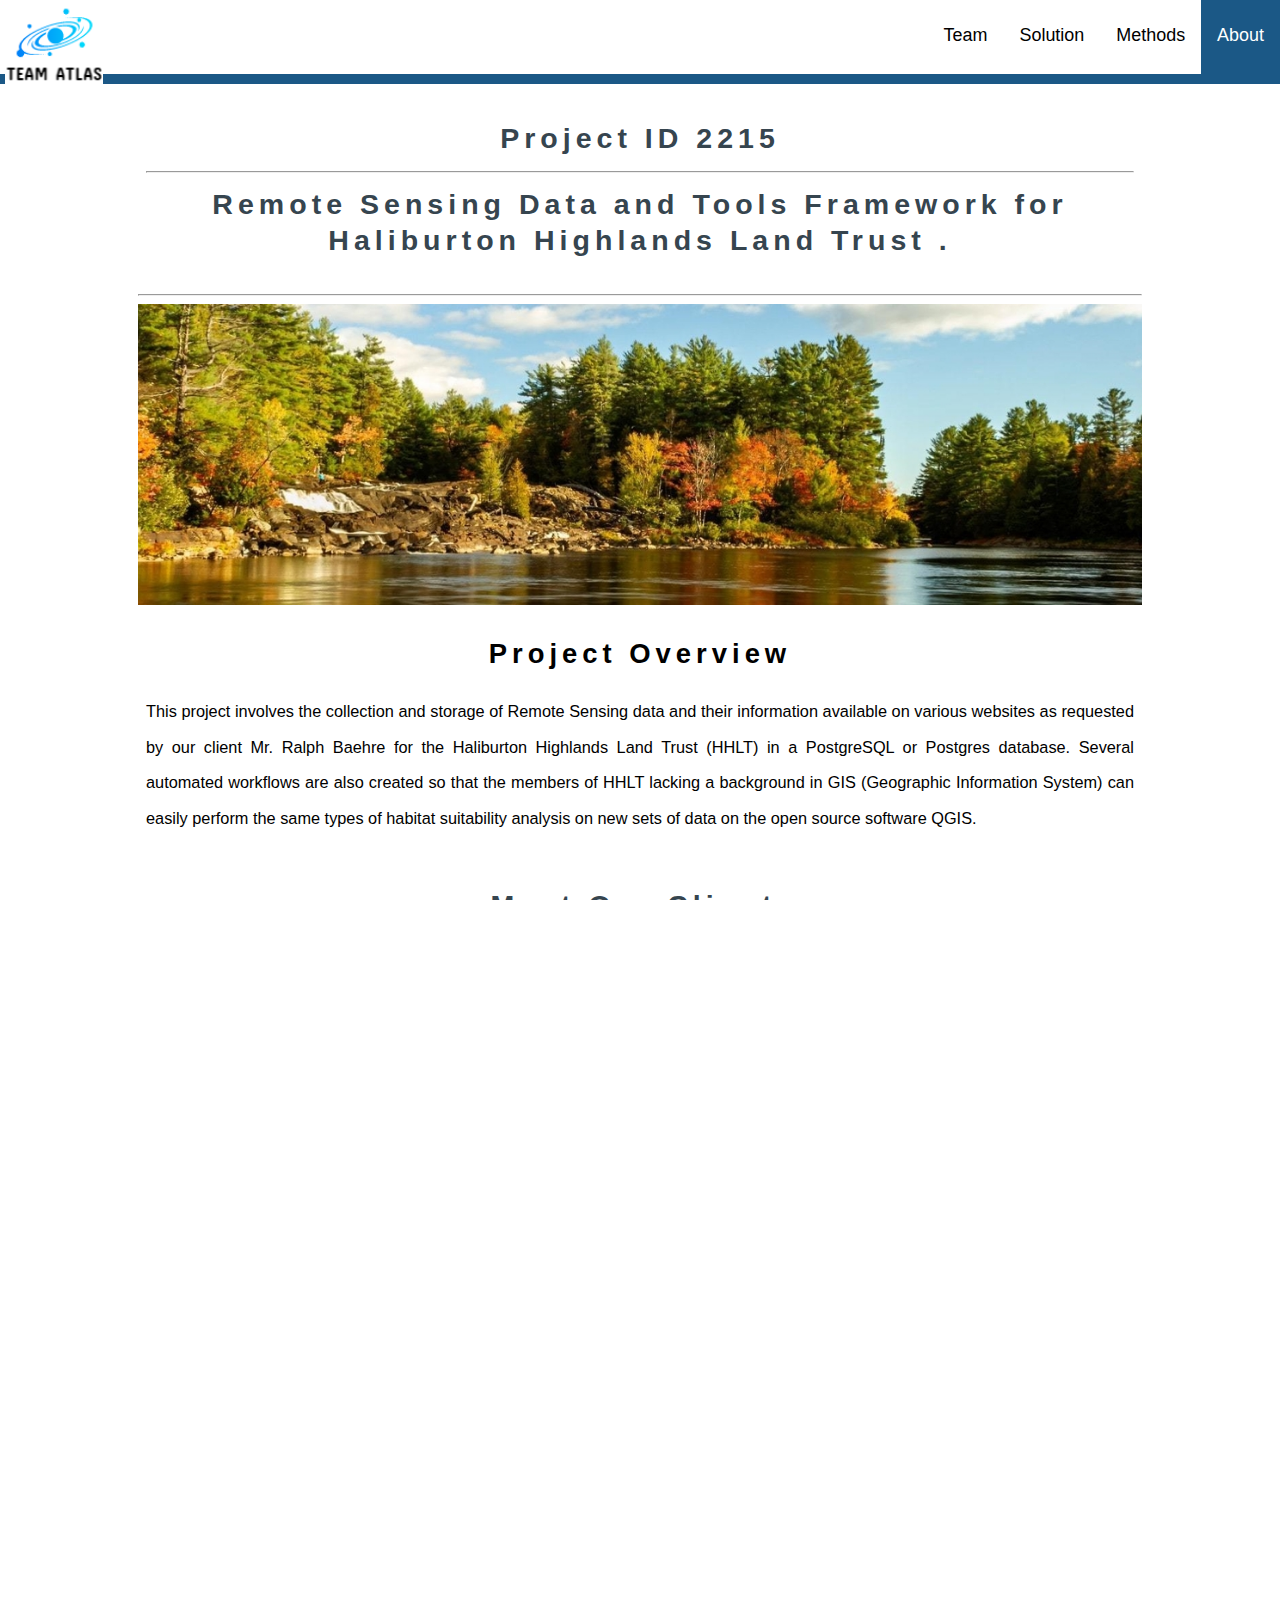
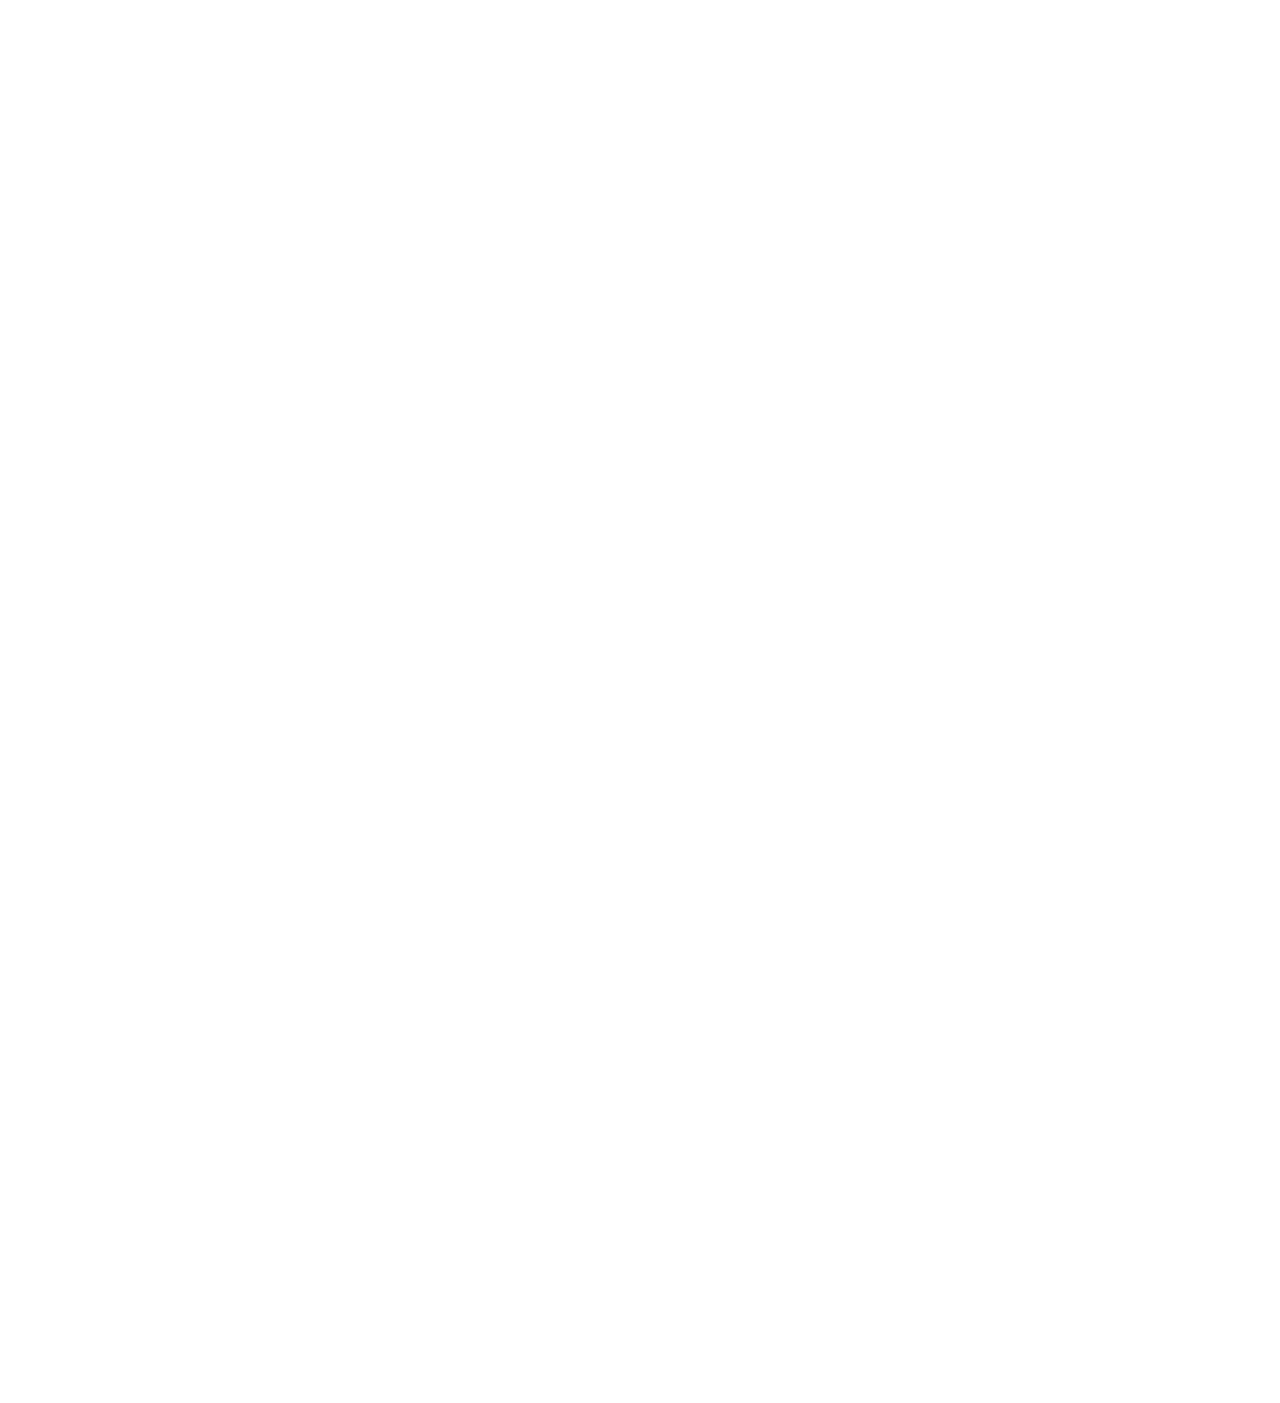
<file: index.html>
<!DOCTYPE html>
<html lang="en">
  <head>
  <title>Project 2215</title>
  <link rel="icon" type="image/png" href="images/atlasw.png"/>
  <meta charset="UTF-8">
  <meta name="title" content="Project ID 2215">
  <meta name="description" content="Collorative Project for Haliburton County, Remote Sensing Data and Tools Framework for Haliburton Highlands Land Trust .">
  <meta name="keywords" content="Remote Sensing, Automation, Database, Spatial Analysis, GIS, HHLT">
  <meta name="author" content="Bharat, Mansi Shah, Sunayana Sashikumar">
  <meta name="viewport" content="width=device-width, initial-scale=1">
  <!-- style sheet link --> 
  <link rel="stylesheet" href="CSS/style.css">  
</head>

<!-- beginning of the body -->
<!-- main -->
<main>
<body>
<!-- Basic template adopted here is from https://www.w3schools.com/w3css/w3css_web_tmp_catering.asp -->  
  <div class="logo"> 
    <!-- links user to the index.html page when the logo is clicked on. -->
    <a href="index.html"><img src="images/logo.png" alt="logo"></a> 
  </div>
  <!-- end of logo -->

  <!-- navigational bar -->
  <!-- sources: some elements for the nav bar are dervived from https://www.w3schools.com/howto/howto_js_topnav_responsive.asp -->
  <div class="topnav" id="myTopnav">
    <a href="index.html" class="active">About</a>
    <a href="methods.html">Methods</a>	  
    <a href="solution.html">Solution</a>
    <a href="team.html">Team</a>
    <!-- javascript for the nav bar on smaller screen devices. -->
    <!-- onlcick executes javascript when the button is clicked. -->
    <a href="javascript:void(0);" class="icon" onclick="myFunction()">&#9776;</a>
  </div>
<!-- end of navigational bar -->
 
<!-- beginning of page content -->
<!-- section -->
<section>

  <!-- Title section -->
  <div class="background">
    <h1>Project ID 2215 <hr> Remote Sensing Data and Tools Framework for Haliburton Highlands Land Trust .</h1>
   </div>
  <!-- end of Title section-->

<!-- line break -->
<hr>
  <!-- header image -->
  <div class="headerimg">
  </div>
  <!-- end of header image -->
 <div class="background">
	<h2>Project Overview</h2>
        <p>This project involves the collection and storage of Remote Sensing data and their information available on various websites as requested by our client Mr. Ralph Baehre for the Haliburton Highlands Land Trust (HHLT) 
	in a PostgreSQL or Postgres database. Several automated workflows are also created so that the members of HHLT lacking a background in GIS (Geographic Information System)
	can easily perform the same types of habitat suitability analysis on new sets of data on the open source software QGIS.</p>
  </div>	
  <!-- client section -->
  <div class="client">
    <h1>Meet Our Client.</h1>
    <!-- Logo -->
    <img src="images/client.png" alt="client">
	<p> <!--Source:https://www.haliburtoncounty.ca/en/index.aspx -->
	Haliburton County is the upper-tier municipal government that is comprised of four lower-tier municipalities.
    The County of Haliburton is over 4,000 square kilometres in size. Better known as the Haliburton Highlands, 
	it is one of the higher points on the Canadian Shield and is known for its beauty and over 500 lakes. 
	Ten percent of the county is located within Algonquin Park.The GIS department specialists that we were in contact with are R & C Baehre and Greg Wickware.</p>
    <p class="source">Source: County of Haliburton Website (https://www.haliburtoncounty.ca/en/index.aspx). </p>
  </div>
  <!-- end of client section -->

<!-- line break -->
<hr>

  <!-- studyarea section -->
  <!-- studyarea summary -->
  <div class="studyarea-summary">
    <h1>Location of Study Area.</h1>
    <p>The study area for this project covers the county of Haliburton
	extending Northward to include Algonquin Provincial Park and extending Southward to include Queen Elizabeth II Provincial Park as proposed by our client.
    </p>
  </div>
  <!-- end of studyarea summary -->

  <!-- link -->
  <div class="website">
    <div class="website-link">
      <a href="https://www.haliburtoncounty.ca/en/index.aspx">
      <img src="images/studyarea.png" alt="map">
      <p>Study Area Map</p>
    </a>
  </div>
  <!-- end of  link  -->
  </div>
  <!-- end of studyarea section -->

 <!-- Components section -->	
  <div class="component-container">
    <h1 class="component-heading">Our Major Project Components</h1>
    <div class="component-card-container">
        
        
        <div class="component-card">
            <img src="images/remote.png" alt="Remote Sensing">
            <h2>Remote Sensing</h2>
        </div>
	<div class="component-card">
            <img src="images/database.png" alt="Database">
            <h2>Spatial Database</h2>
        </div>
        <div class="component-card">
            <img src="images/spatial.png" alt="Spatial">
            <h2>Spatial Analysis</h2>
        </div>
	<div class="component-card">
            <img src="images/location.png" alt="Cartography">
            <h2>Cartographic Vizualization</h2>
        </div>    
	<div class="component-card">
            <img src="images/automation.png" alt="Automation">
            <h2>Automation Programming</h2>
        </div>
        
    </div>
</div>	
<!-- Components section -->
   
</section>
</main>
<!-- end of page content -->

<!-- footer -->
<footer class="footer">
    <p>&#169; Collaborative Project 2022 &#65073; Fleming College.</p>
</footer>
<!-- end of footer -->

<!-- javascript file -->
<script src="JS/javascript.js"></script>

<!-- end of body -->
</body>
<!-- end of html -->
</html>
</file>
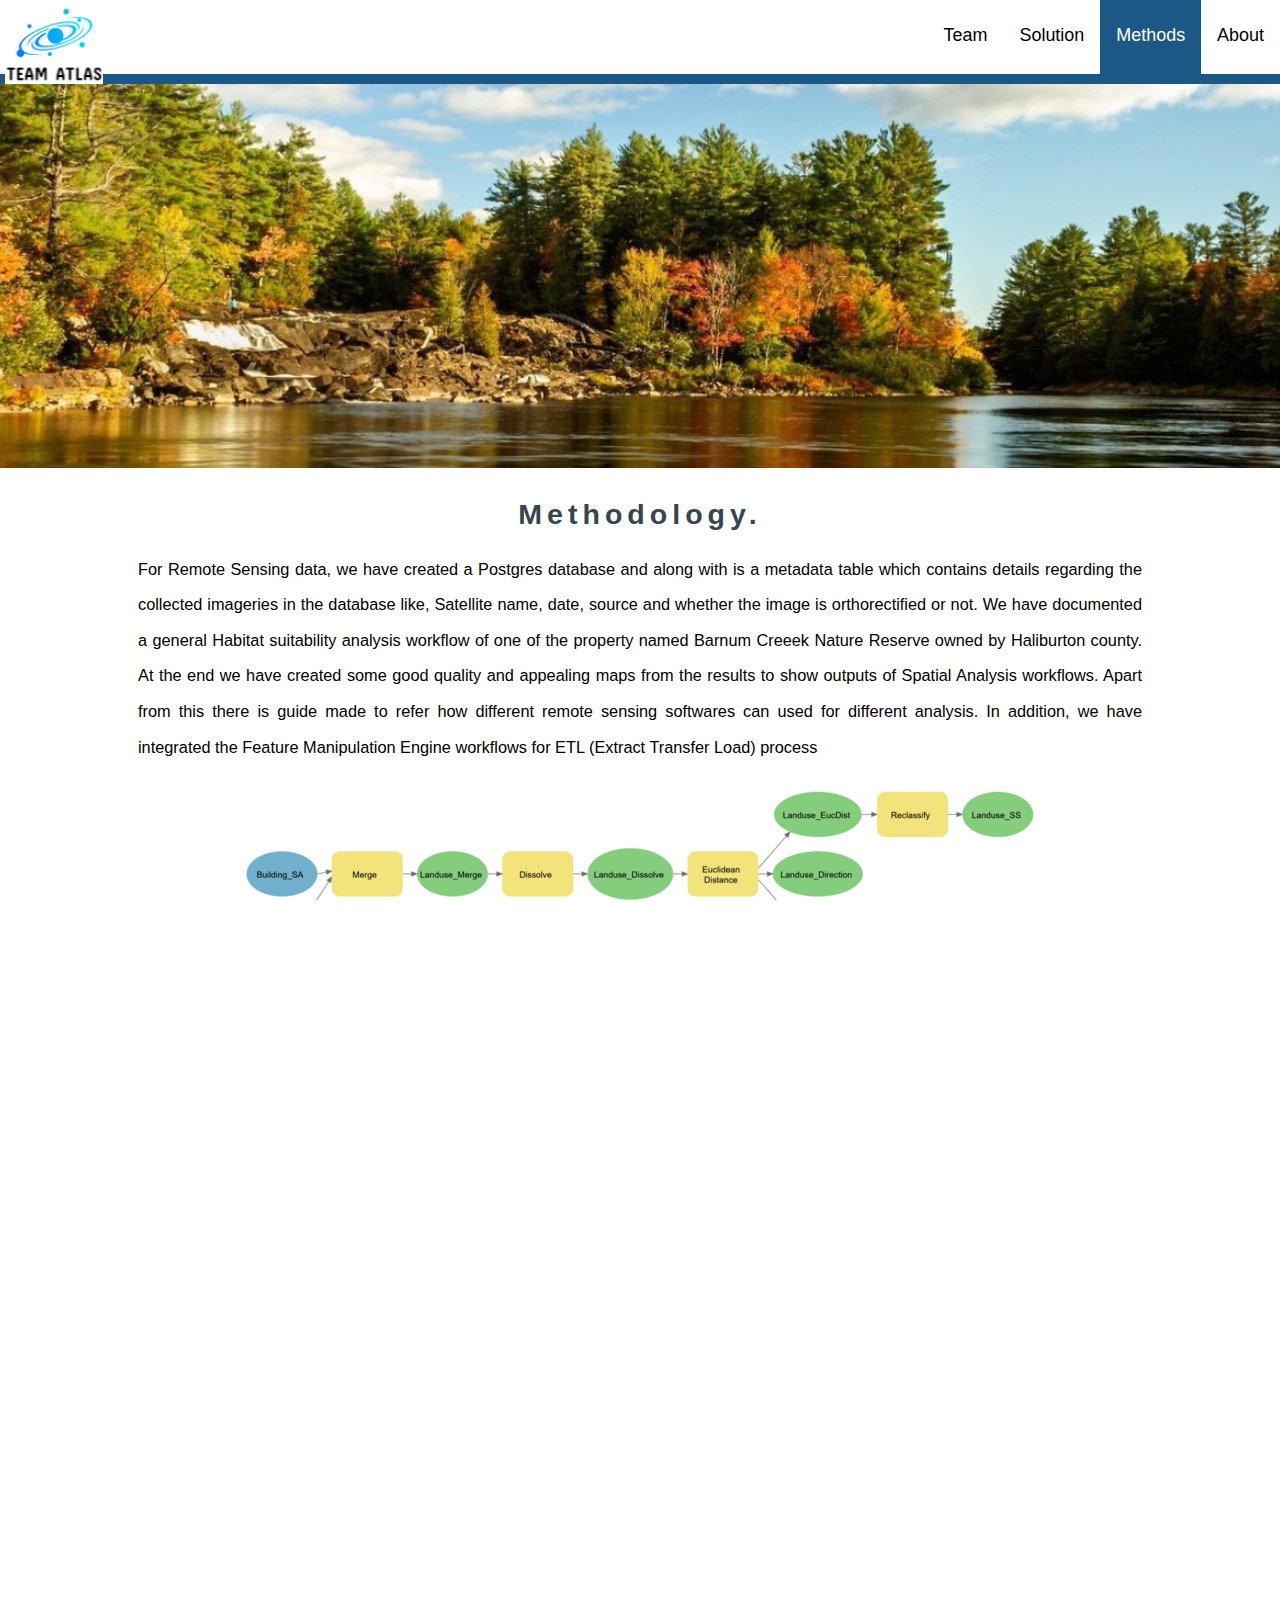
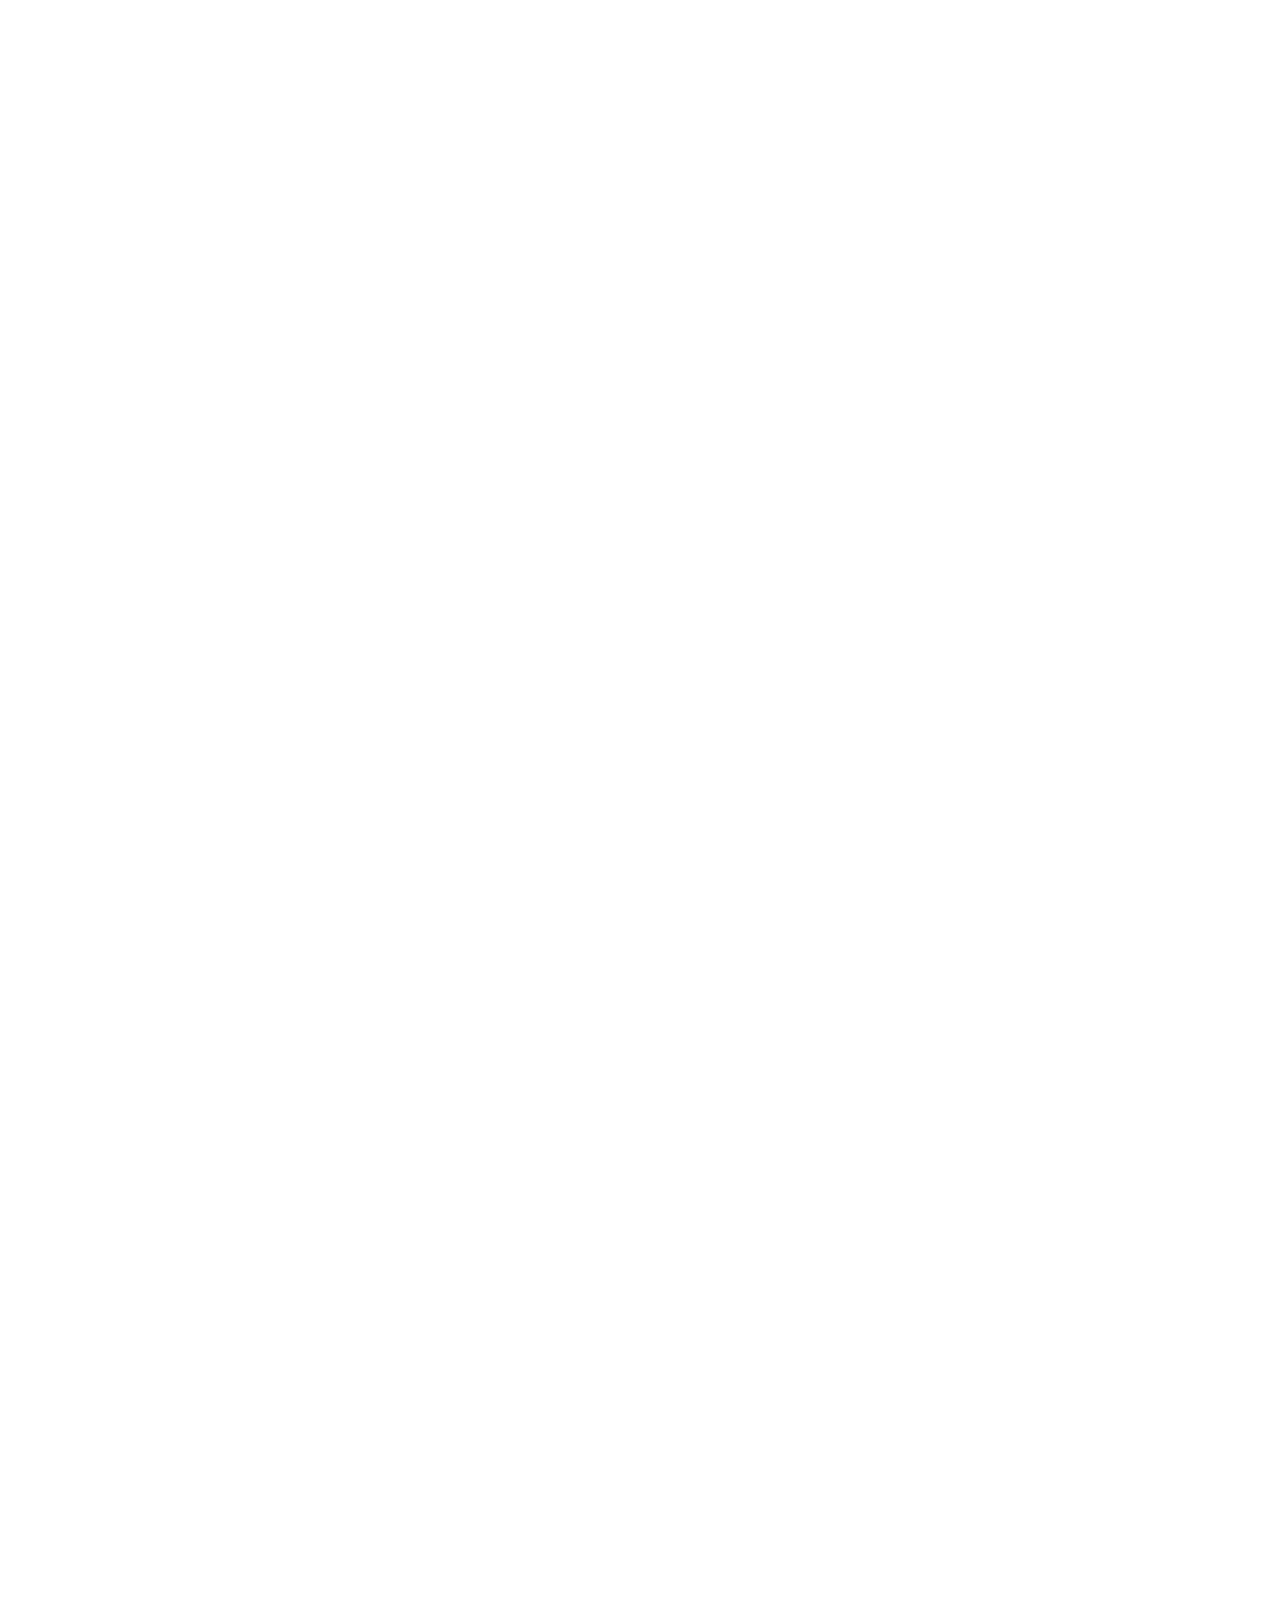
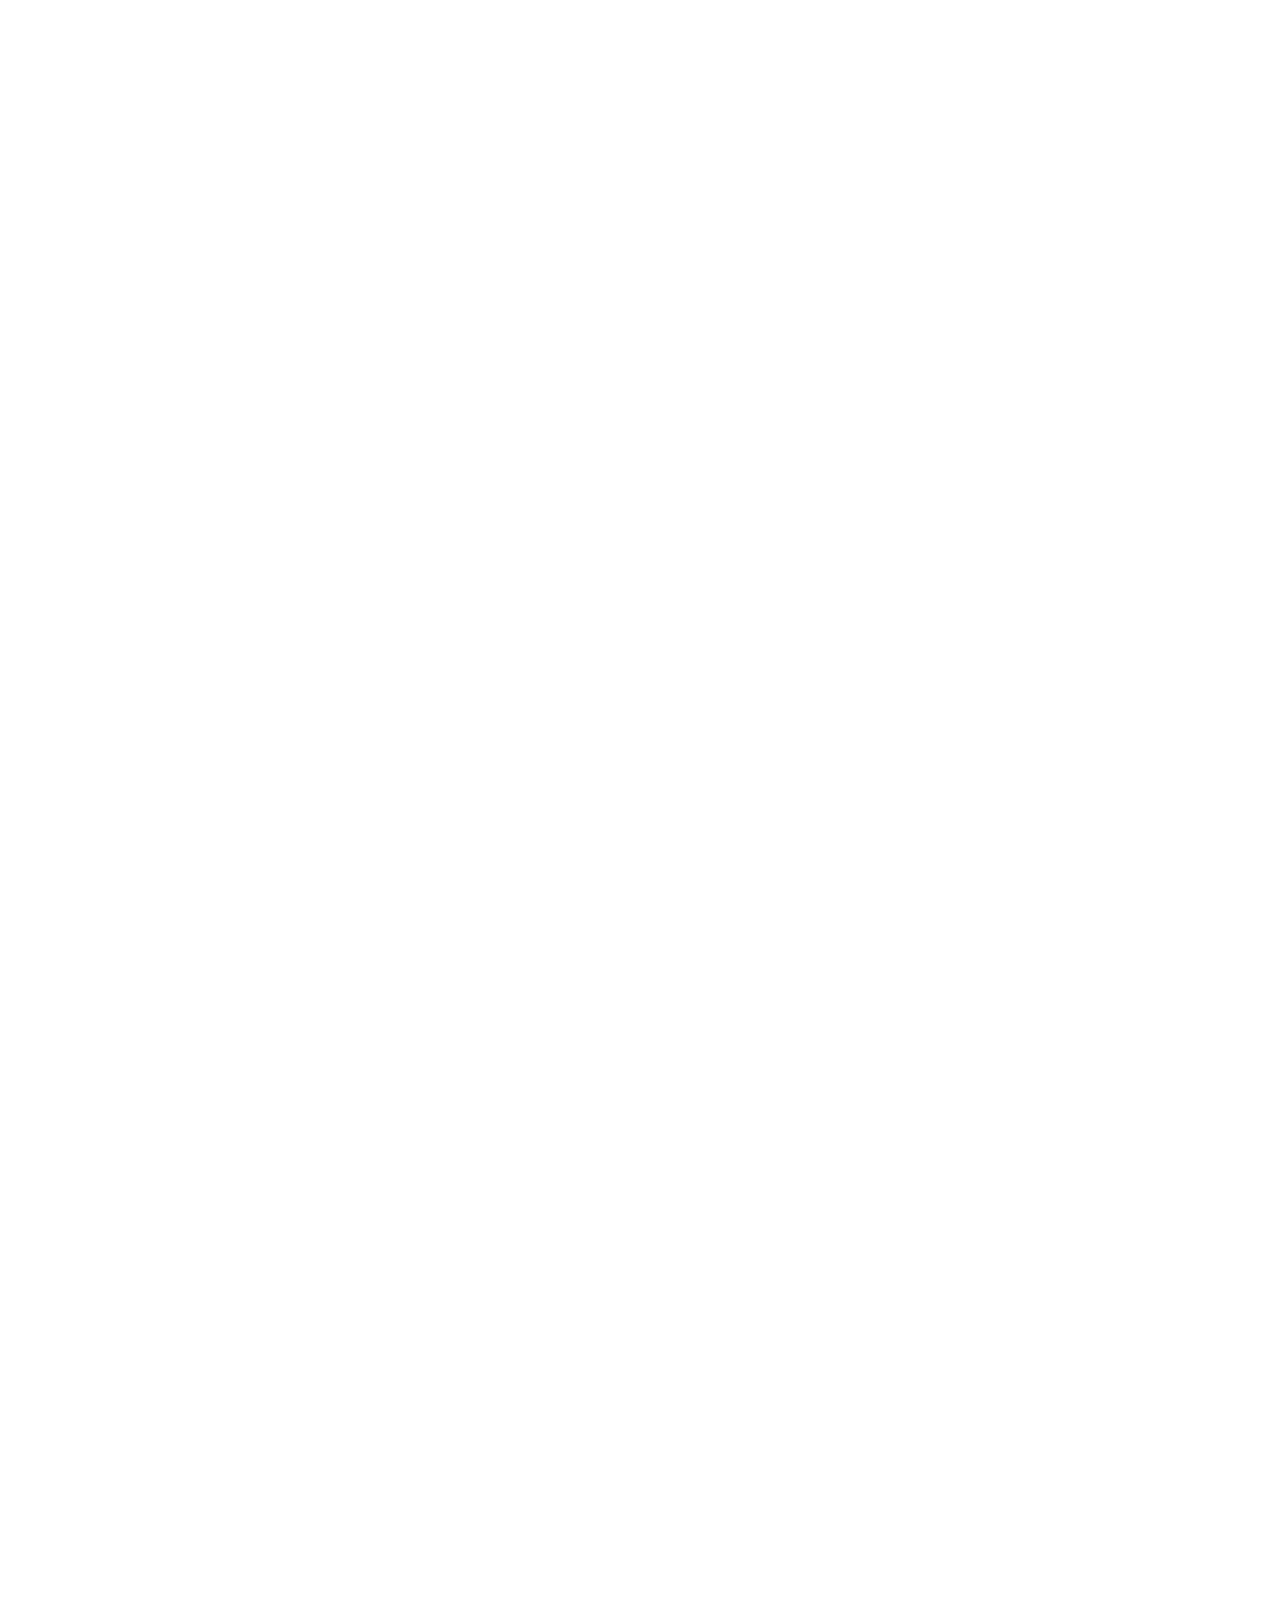
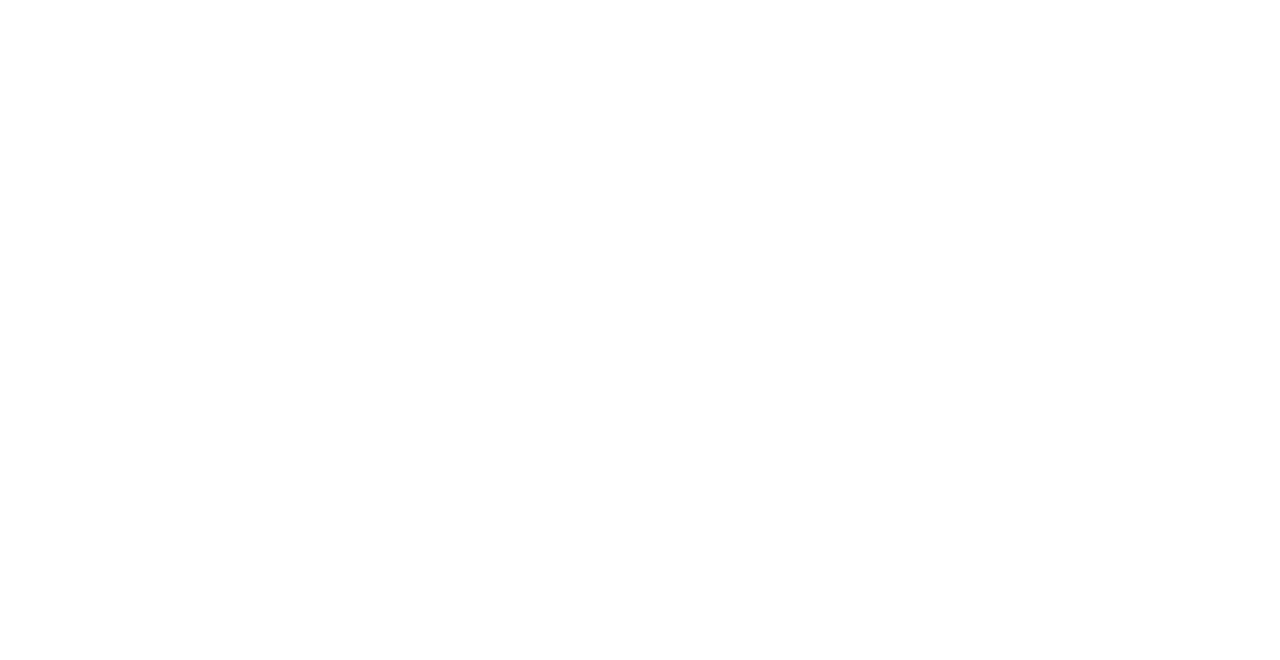
<file: methods.html>
<!DOCTYPE html>
<html lang="en">
  <head>
  <title>Project 2215</title>
  
  <link rel="icon" type="image/png" href="images/atlas.png"/>
  <meta charset="UTF-8">
  <meta name="title" content="Project ID 2215">
  <meta name="description" content="Collorative Project for Haliburton County, Remote Sensing Data and Tools Framework for Haliburton Highlands Land Trust .">
  <meta name="keywords" content="Remote Sensing, Automation, Database, Spatial Analysis, GIS, HHLT">
  <meta name="author" content="Bharat, Mansi Shah, Sunayana Sashikumar">
  <meta name="viewport" content="width=device-width, initial-scale=1">
  <!-- style sheet link --> 
  <link rel="stylesheet" href="CSS/style.css">  
</head>

<!-- beginning of the body -->
<body>
  
  
  <div class="logo"> 
    <!-- links user to the index.html page when the logo is clicked on. -->
    <a href="index.html"><img src="images/logo.png" alt="logo"></a> 
  </div>
  <!-- end of logo -->

  <!-- navigational bar -->
  <!-- sources: some elements for the nav bar are dervived from https://www.w3schools.com/howto/howto_js_topnav_responsive.asp -->
  <div class="topnav" id="myTopnav">
    <a href="index.html" >About</a>
	<a href="methods.html" class="active">Methods</a>
    <a href="solution.html">Solution</a>
    <a href="team.html">Team</a>
    <!-- javascript for the nav bar on smaller screen devices. -->
    <!-- onlcick executes javascript when the button is clicked. -->
    <a href="javascript:void(0);" class="icon" onclick="myFunction()">&#9776;</a>
  </div>
  <!-- end of navigational bar -->
 
  <!-- header image -->
  <div class="headerimg">
  </div>
  <!-- end of header image -->

<!-- beginning of page content -->
<!-- main -->
<main>
<!-- section -->
<section>

  <!-- methods summary -->
  <div class="methods-summary">
    <h1>Methodology.</h1>
    <p>For Remote Sensing data, we have created a Postgres database and along with is a metadata table which contains details regarding the collected imageries in the database like, 
	Satellite name, date, source and whether the image is orthorectified or not. We have documented a general Habitat suitability analysis workflow of one of the property named Barnum Creeek Nature Reserve owned by Haliburton county.
    At the end we have created some good quality and appealing maps from the results to show outputs of Spatial Analysis workflows. 
	   Apart from this there is guide made to refer how different remote sensing softwares can used for different analysis. In addition, we have integrated the Feature Manipulation Engine workflows for ETL (Extract Transfer Load) process
	</p>
      <img src="images/nbamb.png" alt="Project Workflow">
  </div>
    <!-- end of methods summary section -->
  
<!-- line break -->
<hr>

<div class="methods-summary" class="website">
  
	
  <h1> Database and Remote Sening Tool </h1>
  <p> 
    This fulfils academic objective two which involves deigning and pre-processing a database to be able to store relevant metadata information regarding the 
    availability of imagery. To prepare the database, two excel files with defined columns were created for the data acquisition purpose. Next all the relevant me
  tadata information about sensors and different agencies that captured the remotely sensed imagery are noted in a table. An example of one of the excel sheets 
  created for this purpose can be seen in figure below</p>
  <img src="images/data.png" alt="Metadata Table">

  <p>Folder containing all the script which provides
    different functionality from Stacking multiple bands to single, mask image with a shapefile, generate NDVI histogram from tif, generate metadata csv for a single tif, 
    generate metadata csv for multiple tif, csv and script to import data collection to the database.
  </p>
  <img src="images/python.png" alt="python scripts">
  
<div class="methods-summary" class="website">
  
	
    <h1> Multicriteria Habitat Suitability Analysis </h1>
    <img src="images/ArcGIS_Prologo.png" alt="ArcGIS Pro logo" width = "250" height = "250">
    <img src="images/qgis-logo.png" alt="QGIS logo" width = "250" height = "250">
    <p> This method was chosen to fulfill the Spatial Analysis aspect of the collaborative project or academic objective three. This would help HHLT find land that 
	should be conserved as the habitat within which the particular species of interest (flora or fauna) can be determined. In addition, this method also allows the client to
	change the weightage which implies that the importance of each layer with reference to the other layers can be changed. To accomplish this, QGIS, an open-source software
        and ArcGIS Pro was used. Both of these doftware have cimilar functionality and tools therefore the same methods can be used when using either software. 
	

	
	These are the tools that were used:
	1. Clip tool: To get all the layers to have the same extent
	2. Euclidean distance or Raster distance: This step is considered for the waterbodies, and land use layers as this tool allows for the conversion of these layers to raster while considering the criteria selected (ArcGIS Pro). 
	    In this step, the maximum distance from waterbodies or land use can be set and changed according to the species. 
	    This tool can also be used for roads instead of the kernel density tool if there aren’t many roads in the area. 
	3. Kernel density: This tool was used to determine the number of roads within a certian area. The larger the network in an area, the larger the human habitation within the area.
	4. Feature to Raster: Any vector layer such as the soil layer was converted to a raster layer to enable the reclassification of this.
	5. Slope: This was determined using a DEM (Digital Elevation Model) of Southern Ontario that was found on Ontario GeoHub. The slope was determined in degrees. 
	    This layer was then used to determine Aspect or the direction of slope as it is useful to find the location of plants. Depending on the direction of the slope, the plants in an area might recieve lots of sunlight or very little.
	6. Reclassify: This tool was used on the raster layers to segregate the attributes within the layer by weighing criteria according to it's importance. A suitable criteria would get a lower weight.
	7. Weighted Sum: Finally, this tool weighted or was used to give more importance to some layers when compared to others. 
	    The percentage weights can be changed for any future analysis conducted by the client. 
	    
	    
    <h2>Northern Bog Aster Habitat Suitability Analysis.</h2>
    <p> The study area selected for this analysis was an area that surrounded and 
	included Queen Elizabeth II Wildlands Provincial Park which is partly within Haliburton County.
	3 criterias were selected to perform the analysis; wetland areas, aspect or direction of the ground surface
	and the urban development in the area which is divided into sections, one is urban landuse 
	(this includes industrial, residential, cemetery, retail, and quarry areas) and other is Roads infrastructure. 
	Wetlands being the most dominant for this plant's growth was given the weightage of 40% and other two were given 30% each. 
	Therefore, 15% each divided amoungst two categories of urban development.</p>
	
	<p> Each suitability surface for each criteria were obtained using the various geoprocessing tools of ArcGIS Pro like merge, buffer, dissolve, euclidean distance and reclassify. 
	The workflow for one such urban lanuse criteria in model builder is shown in figure below. 
	Then Weighted Overlay tool was used at last to specify weightage to all criterias and 
	finally obtain the habitat suitability surface.</p>
	<img src="images/nbamb.png" alt="Urban Landuse Criteria Workflow">
	
        <p>Suitability definition for suitability ratings from 1 to 7 where 7 is assigned the most suitable value and 1 being the 
	least suitable for plant growth is shown in figure below.</p>
        <img src="images/sdtable.png" alt="Suitability definition table">
	
     <h1>Workflow Automation.</h1>
	<h2> Model Builder </h2>
        <p> The client requested us to make use of model builder to showcase the steps used for the spatial analysis technique. To do this, a new model was first created within the toolbox in ArcGIS Pro. 
	Next, the required geoprocessing tools are dragged and dropped into the model. Relavent input files are dragged into the model and inserted into the geoprocessing tools. Then, changes were made to the tools and it was run. 
	There were six main models that were created for this project as a larger model was harder to run and caused many issues. The models created were: Waterbodies, roads, elevation, human habitation, soil, weightage and methodology. 
		The methodology model contains all of the steps required for this analysis. </p>
	
	<img src="images/modelbuilder.jpg" alt="Example of model builder">
	
        <h1>Visualization</h1>
       <p>To create a map poster of size 34x44 inches in landscape orientation, layout was prepared to position the map elements. 
	  Then facts and basic information was found out for Rush aster plant. A local scene map in ArcGIS Pro was created to show all 4 criteria’s suitability surfaces in 3D view giving 10x vertical exaggeration as 
	  there is not much of the difference in elevation in the study area.To create an interactive element, icon drawings of all 4 criteria were done in Adobe Illustrator as shown in figure here.
	  Lastly, charts and threaded table was created to show analysis results and summarize the information.</p>
          <img src="images/icon.png" alt="Adobe Illustrator Icons">
  </div>	
	
</section>
</main>
<!-- end of page content -->

<!-- footer -->
<footer class="footer">
    <p>&#169; Collaborative Project 2022 &#65073; Fleming College.</p>
</footer>
<!-- end of footer -->

<!-- javascript file -->
<script src="JS/javascript.js"></script>

<!-- end of body -->
</body>
<!-- end of html -->
</html>
</file>
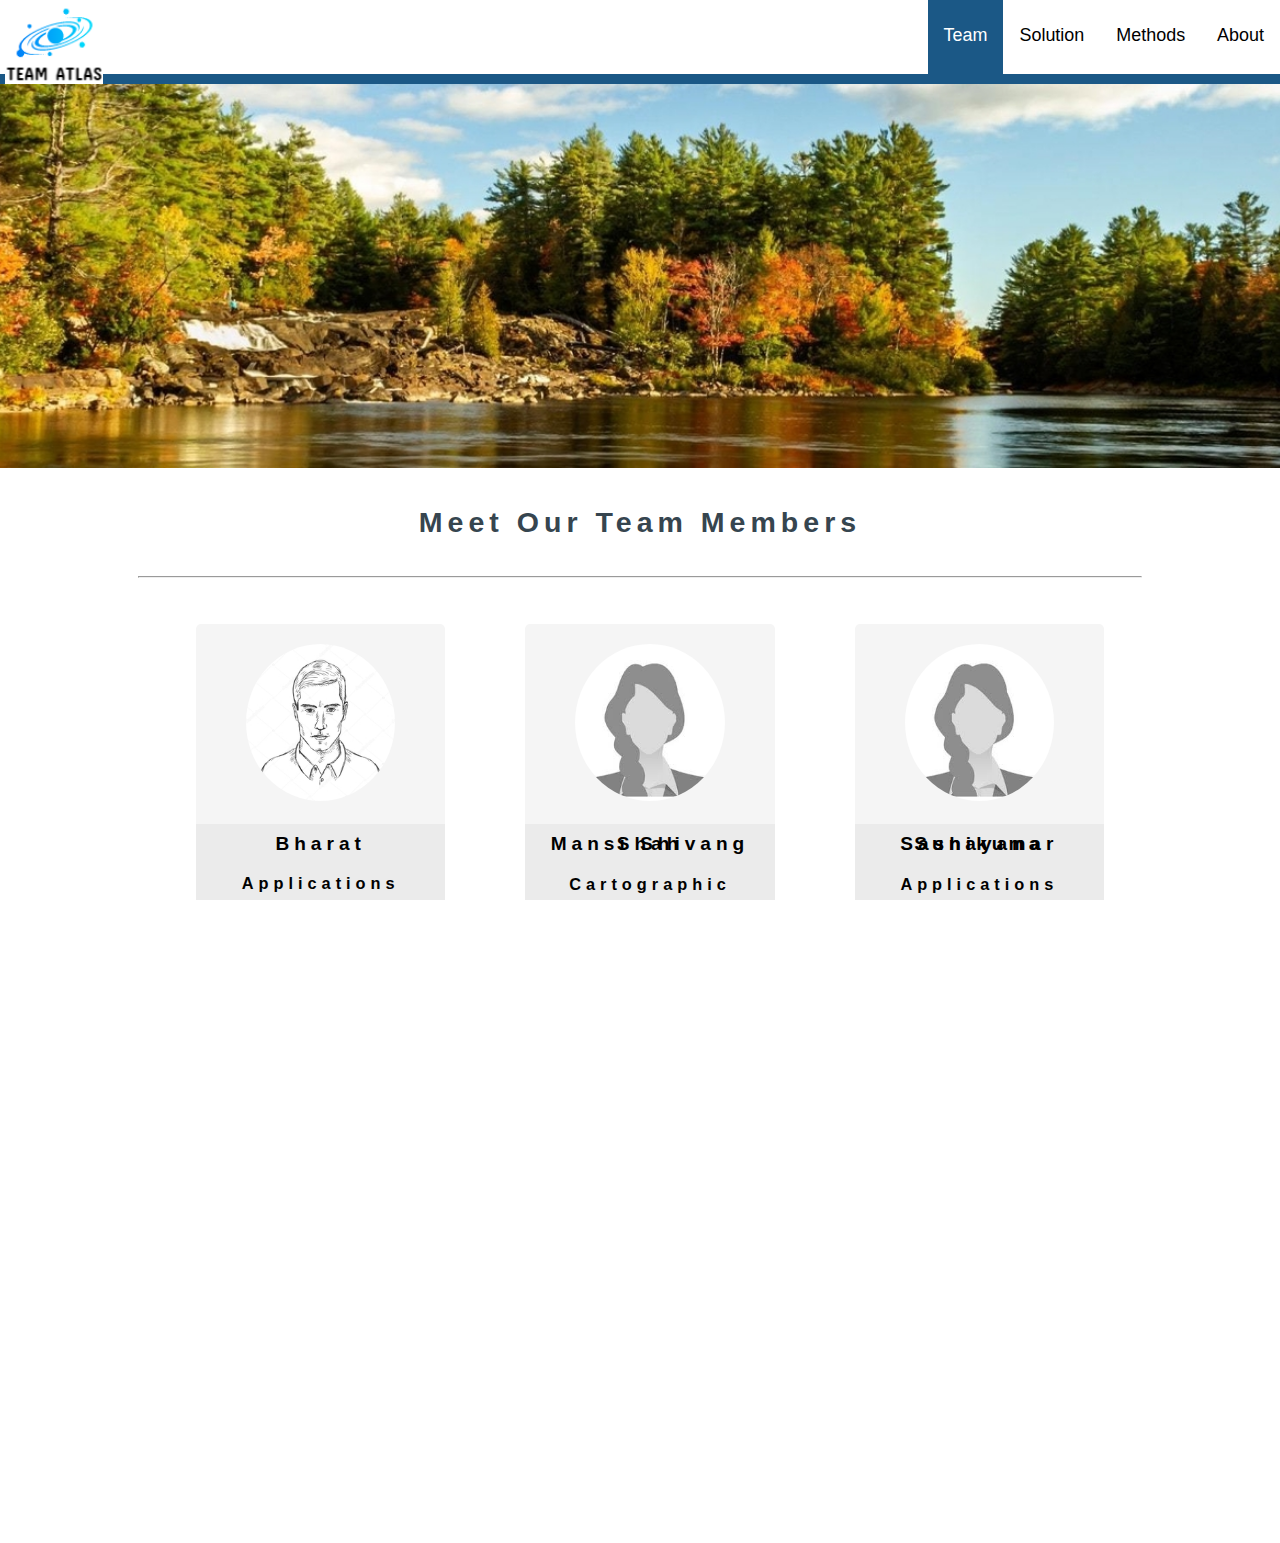
<file: team.html>
<!DOCTYPE html>
<html lang="en">
  <head>
  <title>Project 2215</title>
  
  <link rel="icon" type="image/png" href="images/atlas.png"/>
  <meta charset="UTF-8">
  <meta name="title" content="Project ID 2215">
  <meta name="description" content="Collorative Project for Haliburton County, Remote Sensing Data and Tools Framework for Haliburton Highlands Land Trust .">
  <meta name="keywords" content="Remote Sensing, Automation, Database, Spatial Analysis, GIS, HHLT">
  <meta name="author" content="Bharat, Mansi Shah, Sunayana Sashikumar">
  <meta name="viewport" content="width=device-width, initial-scale=1">
  <!-- style sheet link --> 
  <link rel="stylesheet" href="CSS/style.css">  
</head>

<!-- beginning of the body -->
<!-- main -->
<main>
<body>
  
  <div class="logo"> 
    <!-- links user to the index.html page when the logo is clicked on. -->
    <a href="index.html"><img src="images/logo.png" alt="logo"></a> 
  </div>
  <!-- end of logo -->

  <!-- navigational bar -->
  <!-- sources: some elements for the nav bar are dervived from https://www.w3schools.com/howto/howto_js_topnav_responsive.asp -->
  <div class="topnav" id="myTopnav">
    <a href="index.html" >About</a>
    <a href="methods.html">Methods</a>	  
    <a href="solution.html">Solution</a>
    <a href="team.html" class="active">Team</a>
    <!-- javascript for the nav bar on smaller screen devices. -->
    <!-- onlcick executes javascript when the button is clicked. -->
    <a href="javascript:void(0);" class="icon" onclick="myFunction()">&#9776;</a>
  </div>
  <!-- end of navigational bar --> 
 
  <!-- header image -->
  <div class="headerimg">
  </div>
  <!-- end of header image -->

<!-- beginning of page content -->

<!-- section -->
<section>

  <!-- team summary -->
  <div class="team-summary">
    <h1>Meet Our Team Members</h1>
    <p>
    </p>
  </div>
  <!-- end of team summary section -->

  <!-- line break -->
  <hr>

  <!-- beginning of member section -->
  <!-- member Bharat -->
  
  <div class="row">
  <div class="members">
    <div class="memberimg">
      <img src="images/p1.jpg" alt="photo"> <!--Source of image: depositphotos.com -->
    </div>
    <div class="membername">
    <h3>Bharat</h3>
    <h4>Applications Specialist</h4>
	<p> Having GIS background since 2016 and have experience of 1 year in India. 
	His major expertise areas are Databases, Problem Solving and Automation programming. 
	</p>
	<p><a href="mailto:bharat.bharat@flemingcollege.ca">Send Email</a></p>
  </div>
  </div>
  
  <!-- end of member Bharat -->

  <!-- member Mansi Shivang Shah -->
  
  <div class="members">
    <div class="memberimg">
      <img src="images/p3.jpeg" alt="photo"> <!--Source of image: marriedceleb.com -->
    </div>
    <div class="membername">
    <h3>Mansi Shivang Shah</h3>
    <h4>Cartographic Specialist</h4>
	<p> With the foundation of Civil Engineering and graduated in Water Resource Engineering, by pursuing Cartographic Specialist program she is looking forward to integrate spatial analysis and software technology to create powerful and innovative solutions for optimizing water resources.
	</p>
	<p><a href="mailto:mshah2@flemingcollege.ca">Send Email</a></p>
	
  </div>
  </div>
  <!-- end of member Mansi Shivang Shah -->
  
  <!-- member Sunayana Sashikumar -->
  
  <div class="members">
    <div class="memberimg">
      <img src="images/p3.jpeg" alt="photo"> <!--Source of image: depositphotos.com -->
    </div>
    <div class="membername">
    <h3>Sunayana Sashikumar</h3>
    <h4>Applications Specialist</h4>
	<p> Best at leadership and communication skills. She is coming from Conservationalist background. 
	She is fond of teaching and has been manager at 2 Organizations. 
	</p>
	<p><a href="mailto:@sunayana.shashikumar@flemingcollege.ca">Send Email</a></p>
  </div>
  </div>
  </div>
  <!--end of member Sunayana Sashikumar -->
  <!-- end of member section -->

</section>
</main>
<!-- end of page content -->


<!-- footer -->
<footer class="footer">
    <p>&#169; Collaborative Project 2022 &#65073; Fleming College.</p>
</footer>
<!-- end of footer -->

<!-- javascript file -->
<script src="JS/javascript.js"></script>

<!-- end of body -->
</body>
<!-- end of html -->
</html>
</file>
<file: CSS/style.css>
@charset "UTF-8";

/* box sizing */
* {
    box-sizing: border-box; 
}

/* body element */
html, body {
    position: absolute;
    overflow-x: hidden;
    margin: 0px;
    padding: 0px;
    height: 100%; 
    width: 100%; 
    font-family: 'Arial', sans-serif; 
    font-size: 1.01em; 
} 

/* h1 to h6 elements */
h1, h2, h3, h4, h5, h6 {
    font-family: 'Arial', sans-serif; 
    letter-spacing: 5px;
}

/* h1 element */
h1 {
    font-size: 1.75em; 
    color: #36454F;	
}

/* h2 element */
h2 {
    font-size: 1.68em; 
}

/* paragraph element */
p {
    text-align: justify; 
}

/****** beginning of nav bar and logo section *****/
/* logo */
.logo {
    position: absolute; 
    margin-left: 0px; 
    margin-top: -30px;
}

/* logo image */ 
.logo img {
    height: 100px;  
    margin-top: 26px;
    margin-left: 5px; 
}

/* nav bar */
.topnav {
    background-color: #ffffff;
    border-bottom: 10px solid #1B5886; 
    overflow: hidden;
    padding: 0px; 
}

/* nav bar a */
.topnav a {
    float: right; 
    padding: 25px 16px;
    color: #000000;
    text-align: center;
    text-decoration: none;
    font-size: 1.1em;
}

/* nav bar link hovers */
.topnav a:hover {
    background-color: #36454F;
    color: #ffffff; 
    height: 74px;
}

/* home button */
.topnav a.active {
    background-color: #1B5886;
    color: #ffffff;
    height: 74px; 
}
  
/* nav bar icon for smaller screens */
.topnav .icon {
    color: #1B5886;
    float: right; 
    display: none;
}

/* nav bar icon hover for smaller screens */
.topnav .icon a:hover {
    color: #ffffff; 
}
  
/* some sources for the following code has been dervived from https://www.w3schools.com/howto/howto_js_topnav_responsive.asp
/* media query for smaller devices (resizes nav bar) */
@media screen and (max-width: 760px) {
    .topnav a:not(:first-child) {display: none;}
    .topnav a.icon {
      float: right;
      display: block;
    }
 }

/* some sources for the following code has been dervived from https://www.w3schools.com/howto/howto_js_topnav_responsive.asp
/* media query for smaller devices (resizes nav bar) */
@media screen and (max-width: 760px) {
    .topnav.responsive {position: relative;}
    .topnav.responsive .icon {
      position: absolute;
      float: left;
      right: 0;
      top: 0;
}

/* some sources for the following code has been dervived from https://www.w3schools.com/howto/howto_js_topnav_responsive.asp
/* media query for smaller devices (resizes nav bar) */
.topnav.responsive a {
    float: left;
    display: block;
    text-align: center;
    }
}  
/****** end of nav bar and logo section *****/

/****** beginning of the header image *****/
/* header image */
.headerimg {
    background: url("../images/haliburton4.jpg");
    background-position: center;
    background-repeat: no-repeat;
    background-size: cover;
    width:100%;
	position: relative; 
    display: block;
    padding-top: 20%;
    padding-bottom: 10%;
}
/****** end of the header image *****/

/* sections */
section {
    padding: 10px; 
    width: 80%;
    margin: auto;
    text-align: center;
    line-height: 2.2rem;
    background-color: #ffffff;
}

/* background */
.background {
    padding: 8px;
    text-align: center;	
}

/* problem background h3*/
.problem-background h3 {
    padding: 8px; 
}

/* client */
.client {
    padding: 8px;
}
.source {
	font-size: 12px
}

/****** beginning of the study area section *****/
/* studyarea summary */
.studyarea-summary {
    padding: 8px;
}


/* website */
.website {
    flex: 50%; 
    margin: 30px; 
    margin-left: 50px;
}

/* studyarea image */
.website img {
    width: 50%; 
    margin-top: -10px; 
    margin-bottom: 5px;
}
.website-link img {
    width: 50%; 
}	
	
/* studyarea links active */
.website a {
    color: #000000;
    text-decoration: none;
    line-height: 1.8rem;
}

/* studyarea paragraph */
.website p {
    border-bottom: 6px solid #eb9e29;
    line-height: 2rem; 
    text-align: center;
}

/* media query for smaller devices (resizes the studyarea section) */
@media screen and (max-width: 1060px) {
    .studyarea {
        width: 70%;
        display: block; 
    }
 }
/****** end of the studyarea section *****/

/* solutions summary */
.solutions-summary {
    padding: 8px; 
}

.component-container {
    background-color: #F0F8FF;
    color: black;
    padding-top: 2rem;
    padding-bottom: 5rem;
}

.component-heading {
    margin: 1rem 2rem;
    background-color: rgb(176, 196, 222);
    text-align: center;
    border-bottom: 2px solid rgba(119, 136, 153);
    border-top: 2px solid rgba(119, 136, 153) ;
    padding: 1rem;
}

.component-card-container {
    display: flex;
    justify-content: space-evenly;
    flex-wrap: wrap;
}

.component-card {
    margin-top: 2rem;
    border: 2px solid rgb(6, 15, 11);
    padding: 0;
    border-radius: 7px;
}

.component-card img {
    max-width: 60vw;
    width: 250px;
    height: 200px;
    border-bottom: 2px solid mintcream;
}

.component-card h3 {
    text-align: center;
    margin-top: 10px;
}

.component-card {
    margin: 2rem 1rem;
}

/****** beginning of the teams.html section *****/
/* team summary */
.team-summary {
    padding: 8px; 
}

/* row */ 
.row { 
    display: flex; 
    justify-content: center;
    margin: auto;
    width: 100%; 
    padding: 8px; 
    line-height: 2.2rem;
}

/* members */
.members {
    flex: 100%; 
    margin: 30px; 
    margin-left: 50px;
}

/* members h3 */
.members h3 {
    font-size: 1 rem;
    line-height: 0.5px; 
    letter-spacing: 0.2 rem;
}
.members h4 {
	letter-spacing: 1 px;
}
	
.memberimg {
    background-color: #f5f5f5;
    border-radius: 5px 5px 0 0;
}

/* members img */
.memberimg img {
    width: 60%; 
    height: 60%;
    margin-top: 20px; 
    margin-bottom: 10px;
    border-radius: 50%;
}

/*member name */
.membername {
    background-color: #ebebeb;
    padding-top: 1px; 
    border-radius: 0 0 5px 5px;
}

.membername p {
    text-align: center;
}


/*Source for css of links here: https://www.w3schools.com/css/css_link.asp*/
.membername a:link, a:visited {
  width:100%;	
  background-color: white;
  color: black;
  border: 2px solid black;
  padding: 10px 20px;
  text-align: center;
  text-decoration: none;
  display: inline-block;
}

.membername a:hover, a:active {
  border: 2px solid white;	
  background-color: #555;
  color: white;
}


/* media query for smaller devices (resizes the row) */
@media screen and (max-width: 760px) {
    .row {
        width: 100%;
        display: block;  
    }
}
/****** end of the teams.html section *****/

/****** beginning of the footer section *****/
/* footer */
footer {
    position: relative;
    padding: 32px; 
    left: 0;
    bottom: 0;
    left: 0; 
    right: 0;
    width: 100%;
    background-color: #1B5886; 
}

/* footer */
.footer {
    position: relative;
}

/* footer paragraph */ 
.footer p { 
     color: #ffffff; 
     text-align: center; 
     font-size: 1.1em;
}
/****** end of the footer section *****/

/* button */
.container-name {
    margin-left: 30px;
    margin-top: 60px;
  }
  
  .example_e {
    border: none;
    background: #404040;
    color: #ffffff;
    font-weight: 100;
    padding: 20px;
    text-transform: uppercase;
    border-radius: 6px;
    text-decoration: none;
    display: inline-block;
    transition: all 0.3s ease 0s;
  }
  
  .example_e:hover {
    color: #404040;
    font-weight: 700;
    letter-spacing: 3px;
    background: none;
    -webkit-box-shadow: 0px 5px 40px -10px rgba(0,0,0,0.57);
    -moz-box-shadow: 0px 5px 40px -10px rgba(0,0,0,0.57);
    transition: all 0.3s ease 0s;
  }
</file>
